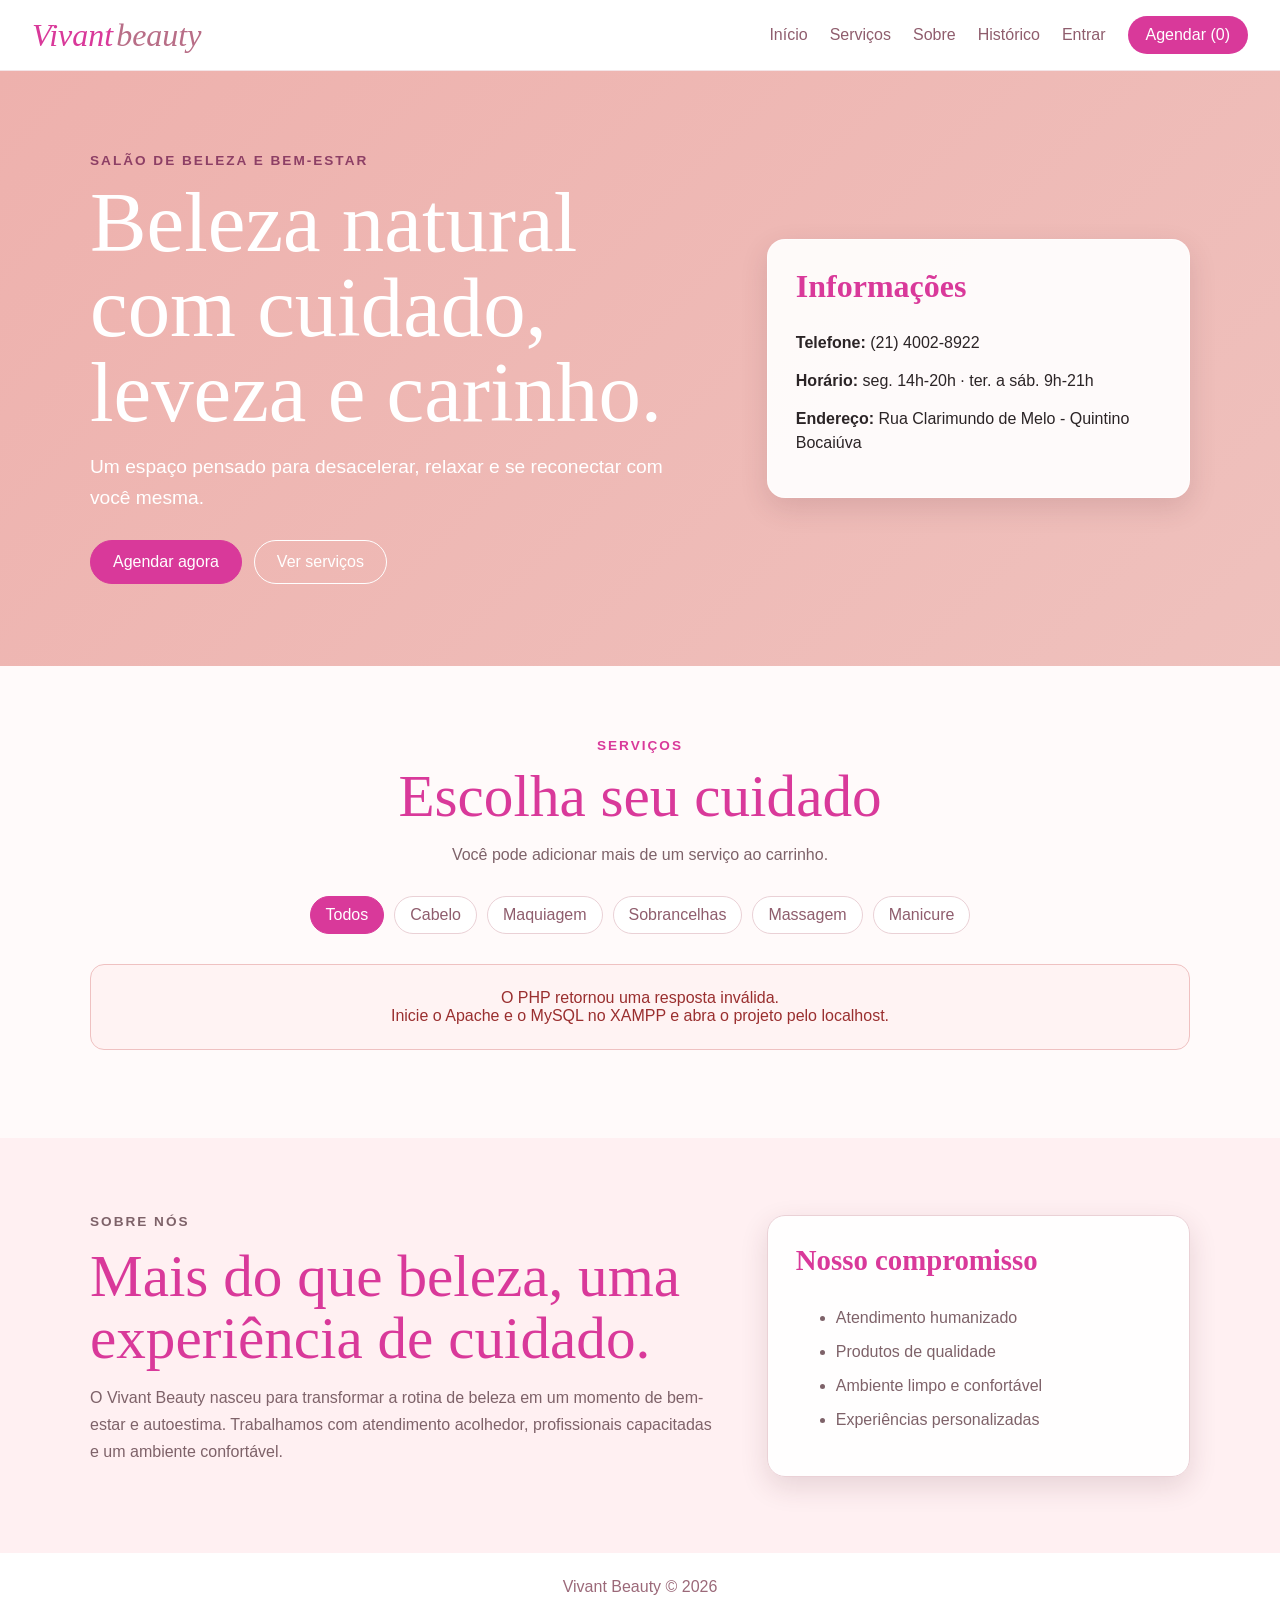
<file: Av2/index.html>
<!DOCTYPE html>
<html lang="pt-BR">
<head>
  <meta charset="UTF-8">
  <meta name="viewport" content="width=device-width, initial-scale=1.0">
  <title>Vivant Beauty</title>
  <link rel="stylesheet" href="style.css">
  <script src="script.js" defer></script>
</head>
<body>
  <header class="topo">
    <a class="logo" href="#inicio">Vivant<span>beauty</span></a>

    <button class="menu-btn" id="menuBtn" type="button" aria-label="Abrir menu">☰</button>

    <nav class="menu" id="menu">
      <a href="#inicio">Início</a>
      <a href="#servicos">Serviços</a>
      <a href="#sobre">Sobre</a>
      <button class="link-btn" id="abrirHistorico" type="button">Histórico</button>
      <button class="link-btn" id="abrirLogin" type="button">Entrar</button>
      <button class="btn-menu" id="abrirAgendamento" type="button">
        Agendar (<span id="contadorCarrinho">0</span>)
      </button>
    </nav>
  </header>

  <main>
    <section class="hero" id="inicio">
      <div class="container hero-grid">
        <div>
          <p class="tag">Salão de beleza e bem-estar</p>
          <h1>Beleza natural com cuidado, leveza e carinho.</h1>
          <p class="texto">
            Um espaço pensado para desacelerar, relaxar e se reconectar com você mesma.
          </p>
          <div class="acoes">
            <button class="btn principal" type="button" data-open-modal>Agendar agora</button>
            <a class="btn secundario" href="#servicos">Ver serviços</a>
          </div>
        </div>

        <aside class="info">
          <h2>Informações</h2>
          <p><strong>Telefone:</strong> (21) 4002-8922</p>
          <p><strong>Horário:</strong> seg. 14h-20h · ter. a sáb. 9h-21h</p>
          <p><strong>Endereço:</strong> Rua Clarimundo de Melo - Quintino Bocaiúva</p>
        </aside>
      </div>
    </section>

    <section class="secao" id="servicos">
      <div class="container">
        <div class="titulo-secao">
          <p class="tag">Serviços</p>
          <h2>Escolha seu cuidado</h2>
          <p>Você pode adicionar mais de um serviço ao carrinho.</p>
        </div>

        <div class="filtros" id="filtros">
          <button class="ativo" type="button" data-categoria="todos">Todos</button>
          <button type="button" data-categoria="Cabelo">Cabelo</button>
          <button type="button" data-categoria="Maquiagem">Maquiagem</button>
          <button type="button" data-categoria="Sobrancelhas">Sobrancelhas</button>
          <button type="button" data-categoria="Massagem">Massagem</button>
          <button type="button" data-categoria="Manicure">Manicure</button>
        </div>

        <div class="cards" id="listaServicos"></div>
      </div>
    </section>

    <section class="secao sobre" id="sobre">
      <div class="container sobre-grid">
        <div>
          <p class="tag">Sobre nós</p>
          <h2>Mais do que beleza, uma experiência de cuidado.</h2>
          <p>
            O Vivant Beauty nasceu para transformar a rotina de beleza em um momento de bem-estar e autoestima.
            Trabalhamos com atendimento acolhedor, profissionais capacitadas e um ambiente confortável.
          </p>
        </div>

        <div class="quadro">
          <h3>Nosso compromisso</h3>
          <ul>
            <li>Atendimento humanizado</li>
            <li>Produtos de qualidade</li>
            <li>Ambiente limpo e confortável</li>
            <li>Experiências personalizadas</li>
          </ul>
        </div>
      </div>
    </section>
  </main>

  <footer>
    <p>Vivant Beauty © 2026</p>
  </footer>

  <div class="modal-fundo" id="modalFundo" hidden></div>

  <section class="modal modal-grande" id="modalAgendamento" hidden>
    <button class="fechar" type="button" data-fechar-modal aria-label="Fechar">×</button>
    <h2>Agendar horário</h2>
    <p class="modal-texto" id="statusAgendamento">Revise o carrinho e complete o agendamento.</p>

    <div class="carrinho-box">
      <div class="carrinho-titulo">
        <h3>Serviços escolhidos</h3>
        <a href="#servicos" id="continuarEscolhendo">Adicionar mais</a>
      </div>
      <div id="itensCarrinho"></div>
      <div class="total-carrinho">
        <span>Total</span>
        <strong id="totalCarrinho">R$ 0,00</strong>
      </div>
    </div>

    <form id="formAgendamento">
      <label>
        Profissional
        <select id="profissional" name="profissional_id">
          <option value="">Sem preferência</option>
        </select>
      </label>

      <div class="linha-form">
        <label>
          Data *
          <input type="date" name="data" required>
        </label>

        <label>
          Horário *
          <select name="hora" required>
            <option value="">Selecione</option>
            <option value="09:00">09:00</option>
            <option value="10:00">10:00</option>
            <option value="11:00">11:00</option>
            <option value="14:00">14:00</option>
            <option value="15:00">15:00</option>
            <option value="16:00">16:00</option>
            <option value="18:00">18:00</option>
            <option value="19:00">19:00</option>
          </select>
        </label>
      </div>

      <fieldset class="pagamento">
        <legend>Forma de pagamento *</legend>
        <label><input type="radio" name="forma_pagamento" value="credito" required> Cartão de crédito</label>
        <label><input type="radio" name="forma_pagamento" value="debito"> Cartão de débito</label>
        <label><input type="radio" name="forma_pagamento" value="pix"> Pix</label>
        <label><input type="radio" name="forma_pagamento" value="dinheiro"> Dinheiro</label>
      </fieldset>

      <button class="btn principal full" id="confirmarAgendamento" type="submit">Confirmar agendamento</button>
      <p class="aviso-login" id="avisoLoginAgendamento">É necessário entrar para confirmar.</p>
      <p class="mensagem" id="mensagem"></p>
    </form>
  </section>

  <section class="modal" id="modalLogin" hidden>
    <button class="fechar" type="button" data-fechar-modal aria-label="Fechar">×</button>
    <h2>Área do cliente</h2>

    <div id="areaDeslogada">
      <div class="abas">
        <button class="aba ativa" type="button" data-aba="login">Entrar</button>
        <button class="aba" type="button" data-aba="cadastro">Criar conta</button>
      </div>

      <div id="painelLogin">
        <form id="formLogin">
          <label>E-mail *<input type="email" name="email" required></label>
          <label>Senha *<input type="password" name="senha" required></label>
          <button class="btn principal full" type="submit">Entrar</button>
          <p class="mensagem" id="mensagemLogin"></p>
        </form>
      </div>

      <div id="painelCadastro" hidden>
        <form id="formCadastro">
          <label>Nome completo *<input type="text" name="nome" minlength="3" required></label>
          <label>Telefone *<input type="tel" name="telefone" placeholder="(21) 99999-9999" required></label>
          <label>E-mail *<input type="email" name="email" required></label>
          <label>Senha *<input type="password" name="senha" minlength="6" required></label>
          <button class="btn principal full" type="submit">Criar conta</button>
          <p class="mensagem" id="mensagemCadastro"></p>
        </form>
      </div>
    </div>

    <div class="area-logada" id="areaLogada" hidden>
      <h3 id="nomeUsuario"></h3>
      <p id="emailUsuario"></p>
      <button class="btn contorno full" id="sairConta" type="button">Sair da conta</button>
    </div>
  </section>

  <section class="modal modal-grande" id="modalHistorico" hidden>
    <button class="fechar" type="button" data-fechar-modal aria-label="Fechar">×</button>
    <h2>Histórico de agendamentos</h2>
    <div id="listaHistorico"></div>
    <p class="mensagem" id="mensagemHistorico"></p>
  </section>
</body>
</html>
</file>
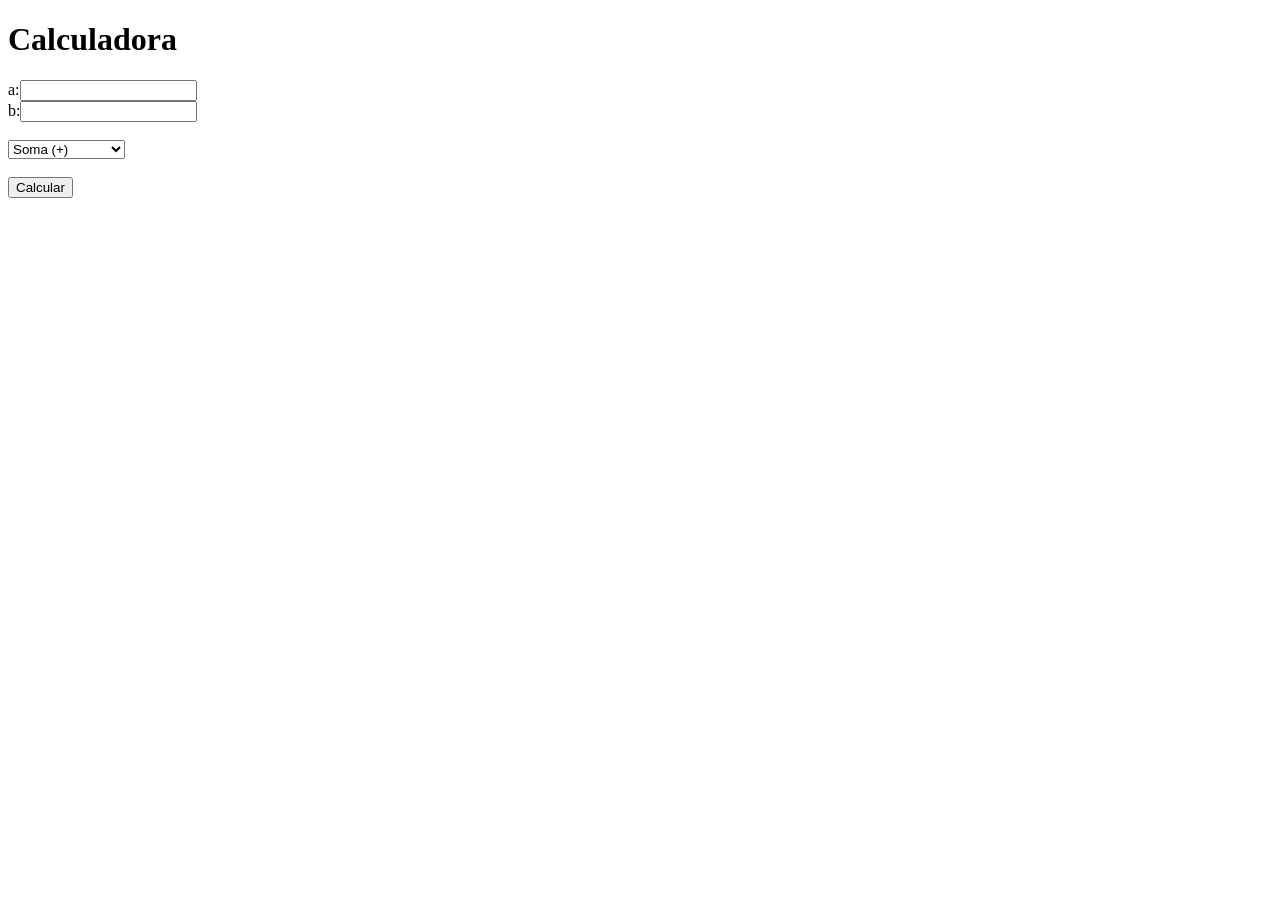
<file: CalculadoraJS.html>
<!DOCTYPE html>
<html>
<body>
<h1>Calculadora</h1>

<form>
    a:<input type=text id='a'><br>
    b:<input type=text id='b'><br><br>
    
    <select id='operacao'>
        <option value='soma'>Soma (+)</option>
        <option value='subtracao'>Subtração (-)</option>
        <option value='multiplicacao'>Multiplicação (*)</option>
        <option value='divisao'>Divisão (/)</option>
        <option value='potencia'>Potência (a^b)</option>
    </select>
    <br><br>
    
    <input type=button value='Calcular' onclick='calcular()'>
    <br><br>
    
    <div id='saida'></div>
</form>

<script>
    function calcular() {
        let a = Number(document.getElementById('a').value);
        let b = Number(document.getElementById('b').value);
        let operacao = document.getElementById('operacao').value;
        let resultado;

        if (operacao == 'subtracao') {
            resultado = a - b;
        } else if (operacao == 'multiplicacao') {
            resultado = a * b;
        } else if (operacao == 'divisao') {
            resultado = a / b;
        } else if (operacao == 'potencia') {
            resultado = a ** b;
        } else {
            resultado = a + b;
        }

        document.getElementById('saida').innerHTML = '<hr> Resultado: ' + resultado;
    }
</script>

</body>
</html>
</file>
<file: Av2/style.css>
:root {
  --rosa: #eeb1ad;
  --rosa-claro: #fff0f2;
  --rosa-medio: #f5c2c7;
  --rosa-forte: #d9399a;
  --texto: #2b2426;
  --texto-claro: #7e6269;
  --branco: #ffffff;
  --borda: #ead1d6;
  --sombra: 0 10px 28px rgba(84, 38, 51, 0.14);
}

* {
  box-sizing: border-box;
}

html {
  scroll-behavior: smooth;
}

body {
  margin: 0;
  color: var(--texto);
  font-family: Arial, Helvetica, sans-serif;
  background: #fffafa;
}

body.modal-aberto {
  overflow: hidden;
}

[hidden] {
  display: none !important;
}

button,
input,
select {
  font: inherit;
}

button {
  cursor: pointer;
}

.container {
  width: min(1100px, calc(100% - 32px));
  margin: auto;
}

/* Cabeçalho */
.topo {
  position: sticky;
  top: 0;
  z-index: 10;
  display: flex;
  align-items: center;
  justify-content: space-between;
  gap: 24px;
  padding: 16px 32px;
  background: rgba(255, 255, 255, 0.96);
  border-bottom: 1px solid #f3e4e7;
}

.logo {
  color: var(--rosa-forte);
  font-family: Georgia, 'Times New Roman', serif;
  font-size: 2rem;
  font-style: italic;
  text-decoration: none;
}

.logo span {
  margin-left: 3px;
  color: #b86e87;
}

.menu {
  display: flex;
  align-items: center;
  gap: 22px;
}

.menu a,
.link-btn {
  padding: 6px 0;
  border: 0;
  background: transparent;
  color: #8f5d6d;
  text-decoration: none;
}

.menu a:hover,
.link-btn:hover {
  color: var(--rosa-forte);
}

.btn-menu {
  padding: 10px 18px;
  border: 0;
  border-radius: 999px;
  background: var(--rosa-forte);
  color: var(--branco);
}

.menu-btn {
  display: none;
  border: 0;
  background: transparent;
  color: var(--rosa-forte);
  font-size: 1.8rem;
}

/* Área inicial */
.hero {
  padding: 82px 0;
  background: linear-gradient(135deg, var(--rosa), #efc1bd);
}

.hero-grid,
.sobre-grid {
  display: grid;
  grid-template-columns: 1.2fr 0.8fr;
  gap: 42px;
  align-items: center;
}

.tag {
  margin: 0 0 12px;
  color: var(--rosa-forte);
  font-size: 0.85rem;
  font-weight: bold;
  letter-spacing: 2px;
  text-transform: uppercase;
}

.hero .tag {
  color: #8d3f65;
}

h1,
h2,
h3,
p {
  margin-top: 0;
}

h1 {
  max-width: 700px;
  margin-bottom: 18px;
  color: var(--branco);
  font-family: Georgia, 'Times New Roman', serif;
  font-size: clamp(2.8rem, 7vw, 5.3rem);
  font-weight: 500;
  line-height: 1;
}

.texto {
  max-width: 600px;
  color: var(--branco);
  font-size: 1.2rem;
  line-height: 1.6;
}

.acoes {
  display: flex;
  gap: 12px;
  flex-wrap: wrap;
  margin-top: 26px;
}

.btn {
  display: inline-flex;
  align-items: center;
  justify-content: center;
  min-height: 44px;
  padding: 0 22px;
  border: 1px solid transparent;
  border-radius: 999px;
  text-decoration: none;
}

.btn:hover {
  transform: translateY(-1px);
}

.principal {
  border-color: var(--rosa-forte);
  background: var(--rosa-forte);
  color: var(--branco);
}

.secundario {
  border-color: var(--branco);
  color: var(--branco);
}

.contorno {
  border-color: var(--rosa-forte);
  background: var(--branco);
  color: var(--rosa-forte);
}

.full {
  width: 100%;
}

.info,
.quadro,
.card,
.carrinho-box,
.historico-item {
  border: 1px solid rgba(255, 255, 255, 0.55);
  border-radius: 18px;
  background: rgba(255, 255, 255, 0.92);
  box-shadow: var(--sombra);
}

.info {
  padding: 28px;
}

.info h2 {
  color: var(--rosa-forte);
  font-family: Georgia, 'Times New Roman', serif;
  font-size: 2rem;
}

.info p {
  margin-bottom: 14px;
  line-height: 1.5;
}

/* Serviços */
.secao {
  padding: 72px 0;
}

.titulo-secao {
  max-width: 650px;
  margin: 0 auto 28px;
  text-align: center;
}

.titulo-secao h2,
.sobre h2 {
  margin-bottom: 14px;
  color: var(--rosa-forte);
  font-family: Georgia, 'Times New Roman', serif;
  font-size: clamp(2.2rem, 5vw, 3.7rem);
  font-weight: 500;
  line-height: 1.05;
}

.titulo-secao > p:last-child,
.sobre p {
  color: var(--texto-claro);
  line-height: 1.7;
}

.filtros {
  display: flex;
  justify-content: center;
  gap: 10px;
  flex-wrap: wrap;
  margin-bottom: 30px;
}

.filtros button {
  padding: 9px 15px;
  border: 1px solid var(--borda);
  border-radius: 999px;
  background: var(--branco);
  color: #8f5d6d;
}

.filtros button.ativo {
  border-color: var(--rosa-forte);
  background: var(--rosa-forte);
  color: var(--branco);
}

.cards {
  display: grid;
  grid-template-columns: repeat(3, 1fr);
  gap: 20px;
}

.card {
  display: flex;
  min-height: 225px;
  padding: 24px;
  flex-direction: column;
  justify-content: space-between;
  border-color: #f0dde1;
  background: var(--branco);
}

.card:hover {
  transform: translateY(-3px);
}

.card h3 {
  margin: 10px 0;
  font-family: Georgia, 'Times New Roman', serif;
  font-size: 1.55rem;
  font-weight: 500;
}

.card p {
  color: var(--texto-claro);
}

.categoria-servico {
  color: #a56b7e;
  font-size: 0.8rem;
  font-weight: bold;
  text-transform: uppercase;
}

.card-rodape {
  display: flex;
  align-items: center;
  justify-content: space-between;
  gap: 12px;
  margin-top: 20px;
}

.preco {
  color: var(--rosa-forte);
  font-size: 1.35rem;
}

.card button {
  padding: 10px 14px;
  border: 0;
  border-radius: 999px;
  background: var(--rosa-medio);
  color: var(--texto);
}

.card button.adicionado {
  background: var(--rosa-forte);
  color: var(--branco);
}

.erro-carregamento {
  grid-column: 1 / -1;
  padding: 24px;
  border: 1px solid #efc1c1;
  border-radius: 14px;
  background: #fff3f3;
  color: #9a2f2f;
  text-align: center;
}

/* Sobre e rodapé */
.sobre {
  background: var(--rosa-claro);
}

.quadro {
  padding: 28px;
  border-color: var(--borda);
}

.quadro h3 {
  color: var(--rosa-forte);
  font-family: Georgia, 'Times New Roman', serif;
  font-size: 1.8rem;
}

.quadro li {
  margin-bottom: 10px;
  color: var(--texto-claro);
  line-height: 1.5;
}

footer {
  padding: 25px;
  background: var(--branco);
  color: #9b6979;
  text-align: center;
}

footer p {
  margin: 0;
}

/* Modais */
.modal-fundo {
  position: fixed;
  inset: 0;
  z-index: 20;
  background: rgba(43, 36, 38, 0.55);
}

.modal {
  position: fixed;
  top: 50%;
  left: 50%;
  z-index: 30;
  width: min(520px, calc(100% - 28px));
  max-height: 90vh;
  overflow: auto;
  padding: 30px;
  border-radius: 20px;
  background: var(--branco);
  box-shadow: var(--sombra);
  transform: translate(-50%, -50%);
}

.modal-grande {
  width: min(720px, calc(100% - 28px));
}

.modal h2 {
  margin-bottom: 10px;
  color: var(--rosa-forte);
  font-family: Georgia, 'Times New Roman', serif;
  font-size: 2.2rem;
}

.modal-texto {
  color: var(--texto-claro);
}

.fechar {
  position: absolute;
  top: 12px;
  right: 18px;
  border: 0;
  background: transparent;
  color: var(--rosa-forte);
  font-size: 2rem;
}

form {
  display: grid;
  gap: 14px;
}

label {
  display: grid;
  gap: 6px;
  font-weight: bold;
}

input,
select {
  width: 100%;
  padding: 11px 12px;
  border: 1px solid var(--borda);
  border-radius: 10px;
  background: #fffdfd;
}

input:focus,
select:focus {
  border-color: var(--rosa-forte);
  outline: 2px solid rgba(217, 57, 154, 0.15);
}

.linha-form {
  display: grid;
  grid-template-columns: 1fr 1fr;
  gap: 12px;
}

.carrinho-box {
  margin: 20px 0;
  padding: 18px;
  border-color: var(--borda);
  background: #fffafa;
  box-shadow: none;
}

.carrinho-titulo,
.total-carrinho,
.item-carrinho {
  display: flex;
  align-items: center;
  justify-content: space-between;
  gap: 12px;
}

.carrinho-titulo h3 {
  margin: 0;
}

.carrinho-titulo a {
  color: var(--rosa-forte);
}

.item-carrinho {
  padding: 14px 0;
  border-bottom: 1px solid #efdee2;
}

.item-carrinho h4,
.item-carrinho p {
  margin: 0 0 4px;
}

.item-carrinho p {
  color: var(--texto-claro);
  font-size: 0.9rem;
}

.remover-item {
  border: 0;
  background: transparent;
  color: #a43f48;
  font-size: 0.9rem;
}

.total-carrinho {
  padding-top: 16px;
  color: var(--rosa-forte);
  font-size: 1.15rem;
}

.carrinho-vazio,
.historico-vazio {
  padding: 18px 0;
  color: var(--texto-claro);
  text-align: center;
}

.pagamento {
  display: grid;
  grid-template-columns: 1fr 1fr;
  gap: 10px;
  margin: 0;
  padding: 14px;
  border: 1px solid var(--borda);
  border-radius: 12px;
}

.pagamento legend {
  padding: 0 6px;
  font-weight: bold;
}

.pagamento label {
  display: flex;
  align-items: center;
  gap: 8px;
  padding: 10px;
  border: 1px solid #eddde1;
  border-radius: 9px;
  background: var(--branco);
  font-weight: normal;
}

.pagamento input {
  width: auto;
  margin: 0;
}

.aviso-login {
  margin: -4px 0 0;
  color: #9a5c20;
  text-align: center;
  font-size: 0.9rem;
}

.abas {
  display: grid;
  grid-template-columns: 1fr 1fr;
  gap: 8px;
  margin: 20px 0;
}

.aba {
  padding: 10px;
  border: 1px solid var(--borda);
  border-radius: 9px;
  background: var(--branco);
  color: #8f5d6d;
}

.aba.ativa {
  border-color: var(--rosa-forte);
  background: var(--rosa-forte);
  color: var(--branco);
}

.area-logada {
  padding-top: 12px;
  text-align: center;
}

.area-logada h3 {
  margin-bottom: 5px;
}

.area-logada p {
  color: var(--texto-claro);
}

.historico-item {
  margin-top: 14px;
  padding: 18px;
  border-color: var(--borda);
  box-shadow: none;
}

.historico-item h3 {
  margin-bottom: 8px;
  color: var(--rosa-forte);
}

.historico-item p {
  margin-bottom: 7px;
  line-height: 1.45;
}

.status-agendamento {
  display: inline-block;
  margin-bottom: 8px;
  padding: 5px 9px;
  border-radius: 999px;
  background: var(--rosa-claro);
  color: #9a4f68;
  font-size: 0.85rem;
}

.mensagem {
  min-height: 20px;
  margin: 0;
  text-align: center;
  font-weight: bold;
}

.sucesso {
  color: #248a4b;
}

.erro {
  color: #b3261e;
}

button:disabled {
  cursor: not-allowed;
  opacity: 0.55;
}

/* Celular e tablet */
@media (max-width: 820px) {
  .topo {
    padding: 14px 18px;
  }

  .menu-btn {
    display: block;
  }

  .menu {
    position: absolute;
    top: 100%;
    left: 0;
    right: 0;
    display: none;
    padding: 18px;
    flex-direction: column;
    background: var(--branco);
    border-bottom: 1px solid var(--borda);
  }

  .menu.aberto {
    display: flex;
  }

  .hero-grid,
  .sobre-grid,
  .cards {
    grid-template-columns: 1fr;
  }

  .hero {
    padding: 58px 0;
  }

  .info {
    margin-top: 10px;
  }
}

@media (max-width: 560px) {
  .linha-form,
  .pagamento {
    grid-template-columns: 1fr;
  }

  .modal {
    padding: 24px 20px;
  }

  .item-carrinho {
    align-items: flex-start;
    flex-wrap: wrap;
  }

  .item-carrinho > div {
    width: 100%;
  }
}
</file>
